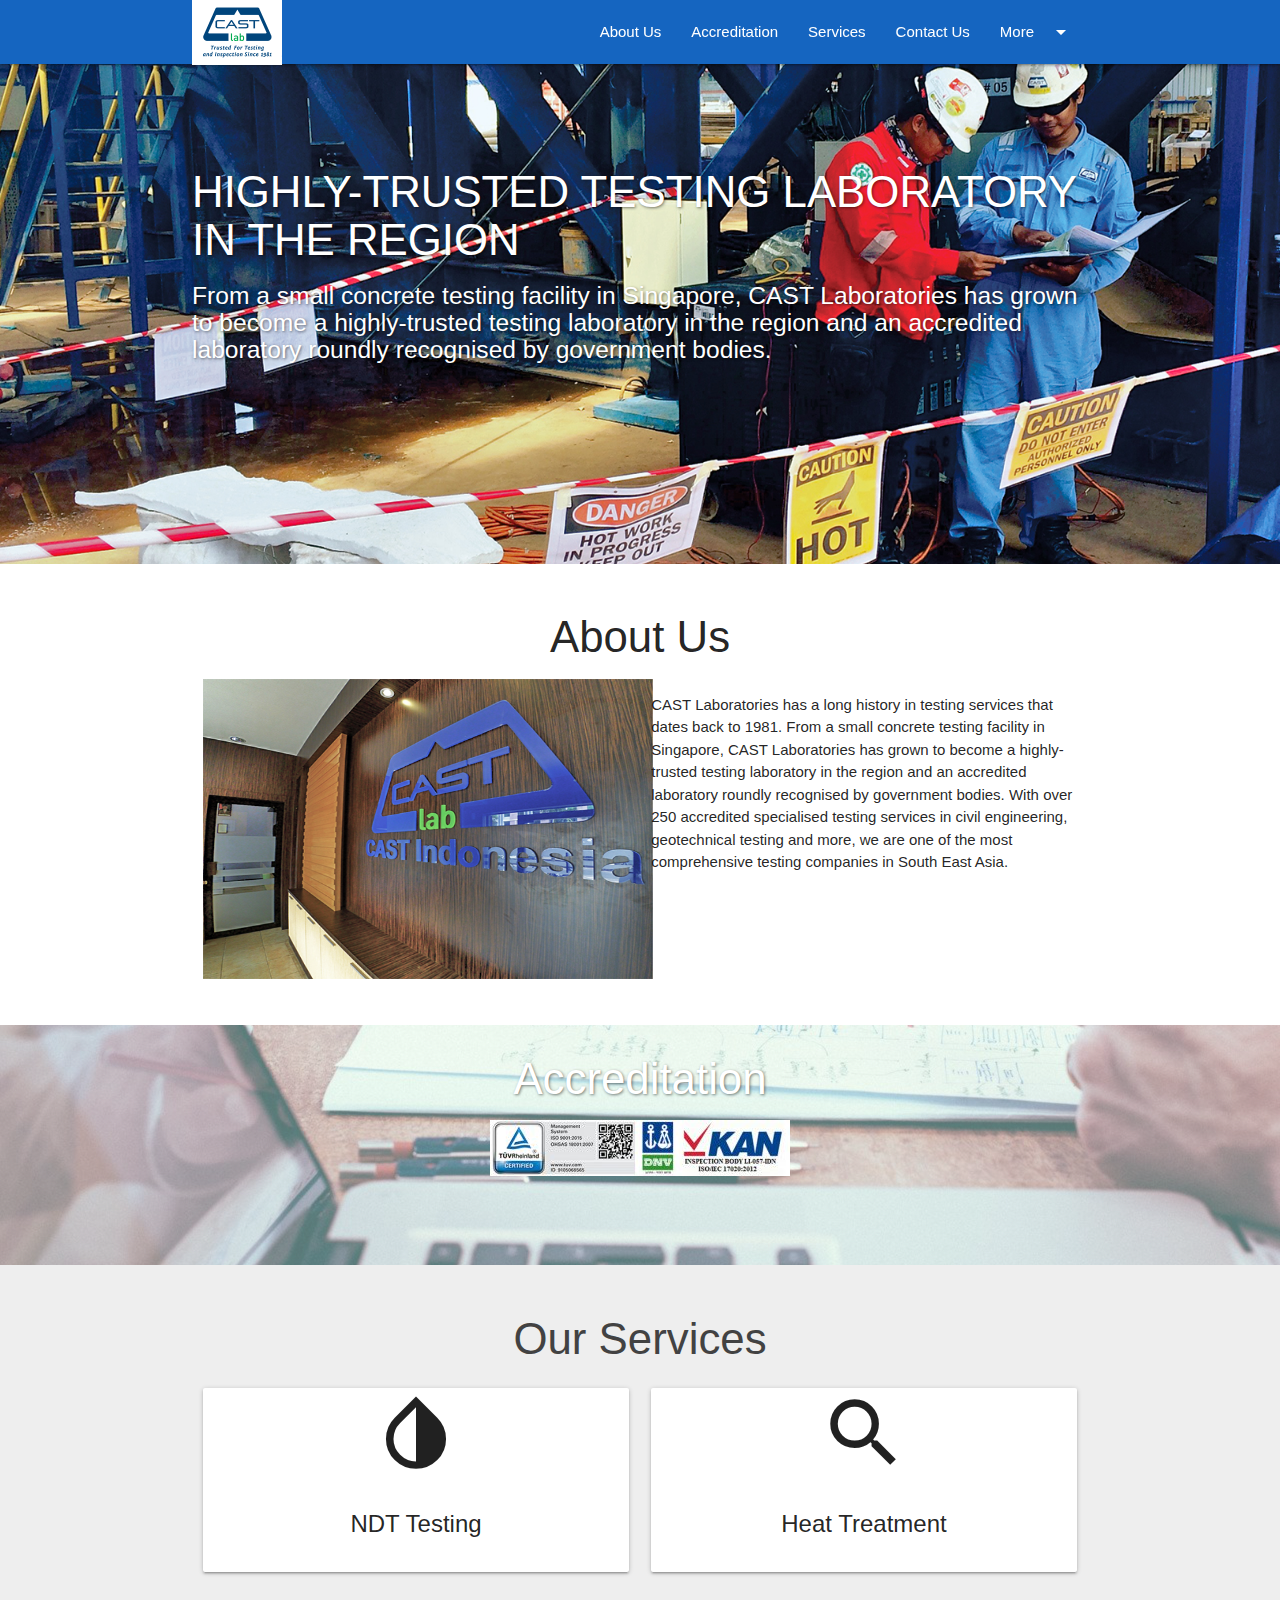
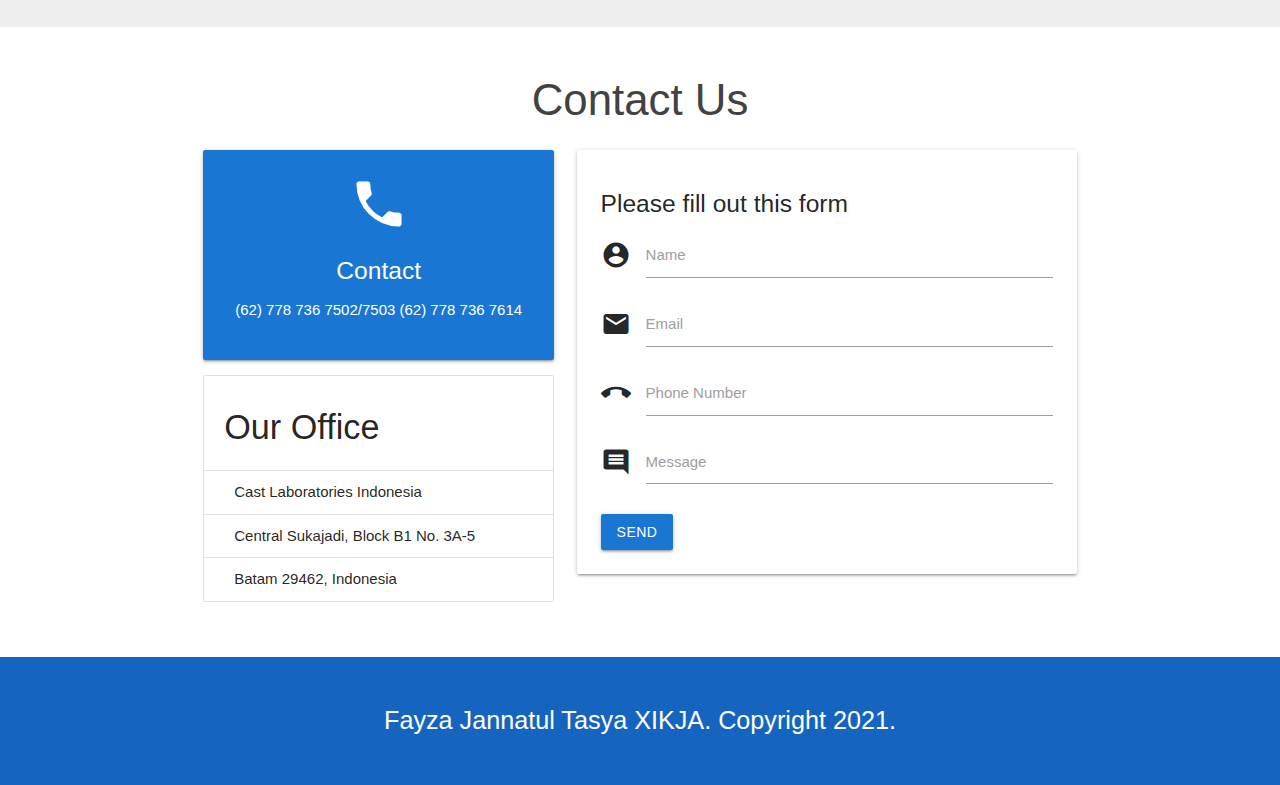
<file: index.html>
<!DOCTYPE html>
<html>
  <head>
    <!--Import Google Icon Font-->
    <link href="https://fonts.googleapis.com/icon?family=Material+Icons" rel="stylesheet">
    <!--Import materialize.css-->
    <link type="text/css" rel="stylesheet" href="css/materialize.min.css"  media="screen,projection"/>

    <!-- my CSS -->
    <link rel="stylesheet" href="css/style.css">


    <!--Let browser know website is optimized for mobile-->
    <meta name="viewport" content="width=device-width, initial-scale=1.0"/>

    <title>Cast Laboratories Indonesia</title>
  </head>

  <body>

    <!-- navbar -->
    <div class="navbar-fixed">
      <nav class="blue darken-3">
        <div class="container">
          <div class="nav-wrapper">
            <a href="#!" class="brand-logo"><img src="image/image1.png" width="90px" height="65px"></a>
            <a href="#" data-target="mobile-nav" class="sidenav-trigger"><i class="material-icons">menu</i></a>
            <ul class="right hide-on-med-and-down">
              <li><a href="#about">About Us</a></li>
              <li><a href="#acc">Accreditation</a></li>
              <li><a href="#services">Services</a></li>
              <li><a href="#contact">Contact Us</a></li>
              <li>
                <a class="dropdown-trigger" data-target="dropdown-menu" href="#">More<i class="material-icons right">arrow_drop_down</i></a>
              </li>
            </ul>

            <!-- Dropdown -->
            <ul id="dropdown-menu" class="dropdown-content">
              <li><a href="NDT.html"><i class="material-icons blue-text">invert_colors</i>NDT</a></li>
              <li><a href="heat.html"><i class="material-icons blue-text">search</i>Heat Treatment</a></li>
              <li class="divider"></li>
              <li><a href="About Us.html">About Us</a></li>
            </ul>
          </div>
        </div>
      </nav>
    </div>

    <!-- sidenav -->
    <ul class="sidenav" id="mobile-nav">
      <li><a href="#about">About Us</a></li>
      <li><a href="#acc">Accreditation</a></li>
      <li><a href="#services">Services</a></li>
      <li><a href="#contact">Contact Us</a></li>
      <li>
          <a class="dropdown-trigger" data-target="dropdown1" href="#dropdown1">More<i class="material-icons right">arrow_drop_down</i></a></li>
    </ul>

      <!-- Dropdown1 -->
      <ul id="dropdown1" class="dropdown-content">
        <li><a href="NDT.html"><i class="material-icons blue-text">invert_colors</i>NDT</a></li>
        <li><a href="heat.html"><i class="material-icons blue-text">search</i>Heat Treatment</a></li>
        <li class="divider"></li>
        <li><a href="About Us.html">About Us</a></li>
      </ul>
    </ul>

    <!-- slider -->
    <div class="slider">
      <ul class="slides">
        <li>
          <img src="image/img2.jpg">
          <div class="caption left-align">
            <h3>HIGHLY-TRUSTED TESTING LABORATORY IN THE REGION</h3>
            <h5 class="white-text light">From a small concrete testing facility in Singapore, CAST Laboratories has grown to become a highly-trusted testing laboratory in the region and an accredited laboratory roundly recognised by government bodies.</h5>
          </div>
        </li>
        <li>
          <img src="image/img3.jpg">
          <div class="caption right-align">
            <h3>CONTRIBUTING TO A SAFER ENVIRONMENT</h3>
            <h5 class="white-text light">We are committed to a safer environment through providing reliable testing and inspection services.</h5>
          </div>
        </li>
      </ul>
    </div>

    <!-- About Us -->
    <section id="about" class="about scrollspy">
      <div class="container">
        <div class="row">
          <h3 class="center light">About Us</h3>
          <div class="col m6 s12">
            <img src="image/img4.jpg" height="300px" width="450px">
          </div>
          <div class="col m6 s12">
            <p>CAST Laboratories has a long history in testing services that dates back to 1981. From a small concrete testing facility in Singapore, CAST Laboratories has grown to become a highly-trusted testing laboratory in the region and an accredited laboratory roundly recognised by government bodies. With over 250 accredited specialised testing services in civil engineering, geotechnical testing and more, we are one of the most comprehensive testing companies in South East Asia.</p>
          </div>
        </div>
      </div>
    </section>

    <!-- Accreditation -->
    <div id="acc" class="parallax-container scrollspy">
      <div class="parallax"><img src="image/img3.PNG"></div>

      <div class="container accreditation">
        <h3 class="center light white-text">Accreditation</h3>
        <div class="center">
          <img src="image/img7.jpg">
        </div>
      </div>
    </div>

    <!-- Services -->
    <section id="services" class="services grey lighten-3 scrollspy">
      <div class="container">
        <div class="row">
          <h3 class="light center grey-text text-darken-3">Our Services</h3>
          <div class="col m6 s12">
            <div class="card center">
              <i class="material-icons large">invert_colors</i>
              <div class="card-content">
                <span class="card-title activator">NDT Testing</span>
              </div>
              <div class="card-reveal">
                <span class="card-title grey-text text-darken-4">NON-DESTRUCTIVE TESTING (NDT-STEEL)<i class="material-icons right">close</i></span>
                <p>PT CAST Laboratories Indonesia is a NDT provider with more than a decade's experience in the industry. Our NDT division has a team of highly experienced personnel with more than twenty years of experience in the field.</p>
              </div>
            </div>
          </div>
          <div class="col m6 s12">
            <div class="card center">
              <i class="material-icons large">search</i>
              <div class="card-content">
                <span class="card-title activator">Heat Treatment</span>
              </div>
              <div class="card-reveal">
                <span class="card-title grey-text text-darken-4">Heat Treatment<i class="material-icons right">close</i></span>
                <p>Equipped with state-of-the-art instruments and industrial know-how, our experts at PT CAST Laboratories Indonesia are able to conduct heat treatment services. We are experienced in providing heat treatment services to the Construction, Power Station, Oil & Gas and Shipyard industries.</p>
              </div>
            </div>
          </div>
        </div>
      </div>
    </section>

    <!-- Contact Us -->
    <section id="contact" class="contact scrollspy">
      <div class="container">
        <h3 class="light grey-text text-darken-3 center">Contact Us</h3>
        <div class="row">
          <div class="col m5 s12">
            <div class="card-panel blue darken-2 center white-text">
              <i class="material-icons medium">phone</i>
              <h5>Contact</h5>
              <p>(62) 778 736 7502/7503 (62) 778 736 7614</p>
            </div>
            <ul class="collection with-header">
              <li class="collection-header"><h4>Our Office</h4></li>
              <li class="collection-item">Cast Laboratories Indonesia</li>
              <li class="collection-item">Central Sukajadi, Block B1 No. 3A-5</li>
              <li class="collection-item">Batam 29462, Indonesia</li>
            </ul>
          </div>

          <div class="col m7 s12">
            <form>
              <div class="card-panel">
                <h5>Please fill out this form</h5>
                  <div class="input-field">
                    <i class="material-icons prefix">account_circle</i>
                    <input id="icon_prefix" type="text" required class="validate">
                    <label for="icon_prefix">Name</label>
                  </div>
                  <div class="input-field">
                    <i class="material-icons prefix">email</i>
                    <input id="icon_prefix" type="email" required class="validate">
                    <label for="icon_prefix">Email</label>
                  </div>
                  <div class="input-field">
                    <i class="material-icons prefix">call_end</i>
                    <input id="icon_prefix" type="number" required class="validate">
                    <label for="icon_prefix">Phone Number</label>
                  </div>
                  <div class="input-field">
                    <i class="material-icons prefix">comment</i>
                    <textarea name="Message" id="icon_prefix" required class="materialize-textarea"></textarea>
                    <label for="icon_prefix">Message</label>
                  </div>
                  <button type="submit" class="btn blue darken-2">Send</button>
              </div>
            </form>
          </div>
        </div>
      </div>  
    </section>

    <!-- footer -->
    <footer class="blue darken-3 white-text center">
      <p class="flow-text">Fayza Jannatul Tasya XIKJA. Copyright 2021.</p>
    </footer>

    <!--JavaScript at end of body for optimized loading-->
    <script type="text/javascript" src="js/materialize.min.js"></script>
    <script>

      const dropdown = document.querySelectorAll('.dropdown-trigger');
      M.Dropdown.init(dropdown);

      const dropdown1 = document.querySelectorAll('.dropdown-trigger');
      M.Dropdown.init(dropdown1);


      const sidenav = document.querySelectorAll('.sidenav');
      M.Sidenav.init(sidenav);


      const slider = document.querySelectorAll('.slider');
      M.Slider.init(slider, {
        indicators: false,
        height: 500,
        transition: 600,
        interval: 3000
      });

      const parallax = document.querySelectorAll('.parallax');
      M.Parallax.init(parallax);

      const scroll = document.querySelectorAll('.scrollspy');
      M.ScrollSpy.init(scroll, {
        scrollOffset: 50
      });

    </script>
  </body>
</html>
</file>
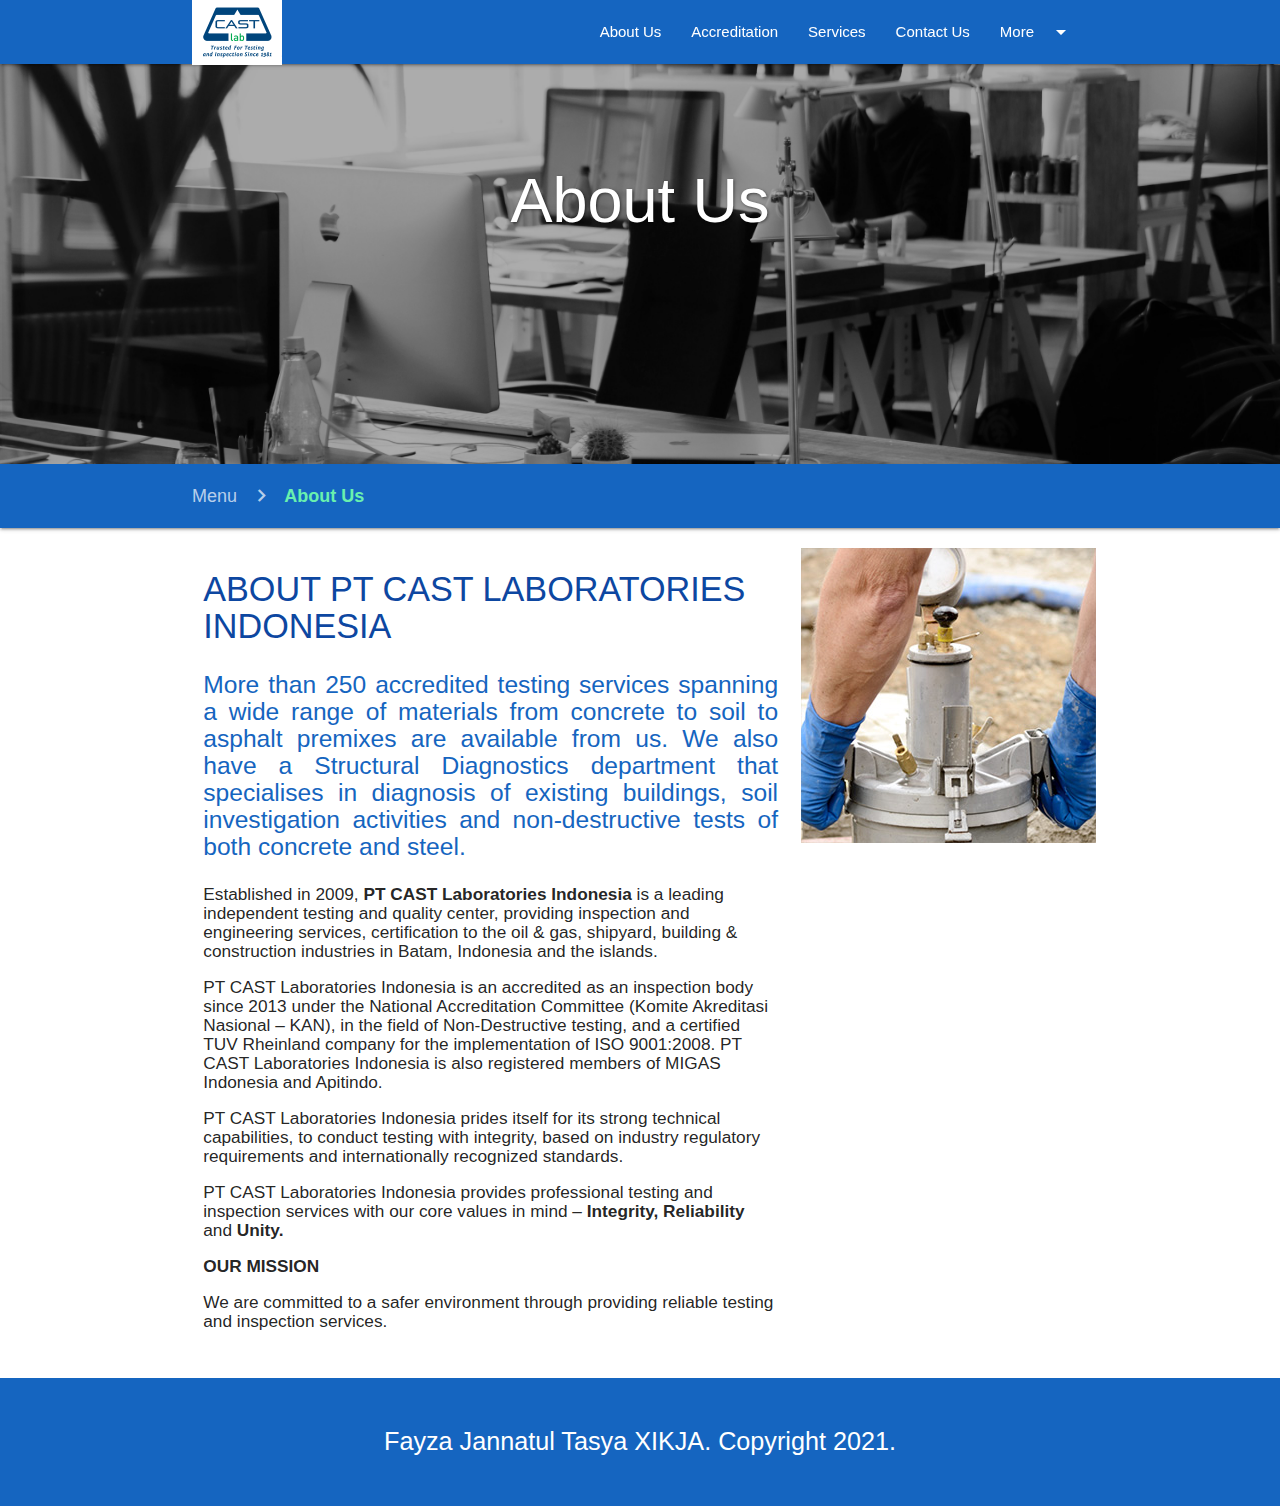
<file: About Us.html>
<!DOCTYPE html>
<html>
  <head>
    <!--Import Google Icon Font-->
    <link href="https://fonts.googleapis.com/icon?family=Material+Icons" rel="stylesheet">
    <!--Import materialize.css-->
    <link type="text/css" rel="stylesheet" href="css/materialize.min.css"  media="screen,projection"/>

    <!-- my CSS -->
    <link rel="stylesheet" href="css/style.css">


    <!--Let browser know website is optimized for mobile-->
    <meta name="viewport" content="width=device-width, initial-scale=1.0"/>

    <title>About Us - Cast Laboratories</title>
  </head>

  <body>

    <!-- navbar -->
    <div class="navbar-fixed">
      <nav class="blue darken-3">
        <div class="container">
          <div class="nav-wrapper">
            <a href="index.html" class="brand-logo"><img class="materialize-logo" src="image/image1.png" width="90px" height="65px"></a>
            <a href="#" data-target="mobile-nav" class="sidenav-trigger"><i class="material-icons">menu</i></a>
            <ul class="right hide-on-med-and-down">
              <li><a href="index.html">About Us</a></li>
              <li><a href="index.html">Accreditation</a></li>
              <li><a href="index.html">Services</a></li>
              <li><a href="#contact">Contact Us</a></li>
              <li>
                <a class="dropdown-trigger" data-target="dropdown-menu" href="#">More<i class="material-icons right">arrow_drop_down</i></a>
              </li>
            </ul>

            <!-- Dropdown -->
            <ul id="dropdown-menu" class="dropdown-content">
              <li><a href="NDT.html"><i class="material-icons blue-text">invert_colors</i>NDT</a></li>
              <li><a href="heat.html"><i class="material-icons blue-text">search</i>Heat Treatment</a></li>
              <li class="divider"></li>
              <li><a href="About Us.html">About Us</a></li>
            </ul>
          </div>
        </div>
      </nav>
    </div>

    <!-- sidenav -->
    <ul class="sidenav" id="mobile-nav">
      <li><a href="index.html">About Us</a></li>
      <li><a href="index.html">Accreditation</a></li>
      <li><a href="index.html">Services</a></li>
      <li><a href="contact">Contact Us</a></li>
      <li>
          <a class="dropdown-trigger" data-target="dropdown1" href="#dropdown1">More<i class="material-icons right">arrow_drop_down</i></a></li>
    </ul>

      <!-- Dropdown1 -->
      <ul id="dropdown1" class="dropdown-content">
        <li><a href="NDT.html"><i class="material-icons blue-text">invert_colors</i>NDT</a></li>
        <li><a href="heat.html"><i class="material-icons blue-text">search</i>Heat Treatment</a></li>
        <li class="divider"></li>
        <li><a href="About Us.html">About Us</a></li>
      </ul>
    </ul>

    <!-- slider -->
    <div class="slider">
      <ul class="slides">
        <li>
          <img src="image/img1.jpg">
          <div class="caption">
            <h1 align="center">About Us</h1>
          </div>
        </li>
      </ul>
    </div>

    <!-- page -->
    <nav class="blue darken-3">
      <div class="nav-wrapper">
        <div class="container">
          <div class="col s12">
            <a href="index.html" class="breadcrumb">Menu</a>
            <a href="#aboutus" class="breadcrumb green-text text-accent-2"><b>About Us</b></a>  
          </div>
        </div>
      </div>
    </nav>

    <!-- body -->
    <section id="aboutus" class="aboutus scrollspy">
      <div class="container">
        <div class="row">
          <div class="center col m4 push-m8 s12"><span class="flow-text"><img src="image/img10.jpg"></span></div>
            <div class="col m8 pull-m4 s12"><span class="flow-text"><h4 class="blue-text text-darken-4">ABOUT PT CAST LABORATORIES INDONESIA</h4>
              <h5 class="blue-text text-darken-3" align="justify"><p>More than 250 accredited testing services spanning a wide range of materials from concrete to soil to asphalt premixes are available from us. We also have a Structural Diagnostics department that specialises in diagnosis of existing buildings, soil investigation activities and non-destructive tests of both concrete and steel.</p></h5>
              <h6>Established in 2009, <b>PT CAST Laboratories Indonesia</b> is a leading independent testing and quality center, providing inspection and engineering services, certification to the oil & gas, shipyard, building & construction industries in Batam, Indonesia and the islands. <p></p>PT CAST Laboratories Indonesia is an accredited as an inspection body since 2013 under the National Accreditation Committee (Komite Akreditasi Nasional – KAN), in the field of Non-Destructive testing, and a certified TUV Rheinland company for the implementation of ISO 9001:2008. PT CAST Laboratories Indonesia is also registered members of MIGAS Indonesia and Apitindo.<p></p>PT CAST Laboratories Indonesia prides itself for its strong technical capabilities, to conduct testing with integrity, based on industry regulatory requirements and internationally recognized standards.<p></p>PT CAST Laboratories Indonesia provides professional testing and inspection services with our core values in mind – <b>Integrity, Reliability</b> and <b>Unity.</b><p><b>OUR MISSION</b></p>We are committed to a safer environment through providing reliable testing and inspection services.</h6></span></div>
            </div>
          </div>
      </div>
    </section>



    <!-- footer -->
    <footer class="blue darken-3 white-text center">
      <p class="flow-text">Fayza Jannatul Tasya XIKJA. Copyright 2021.</p>
    </footer>

    <!--JavaScript at end of body for optimized loading-->
    <script type="text/javascript" src="js/materialize.min.js"></script>
    <script>

      const dropdown = document.querySelectorAll('.dropdown-trigger');
      M.Dropdown.init(dropdown);

      const dropdown1 = document.querySelectorAll('.dropdown-trigger');
      M.Dropdown.init(dropdown1);


      const sidenav = document.querySelectorAll('.sidenav');
      M.Sidenav.init(sidenav);


      const slider = document.querySelectorAll('.slider');
      M.Slider.init(slider, {
        indicators: false,
        height: 400,

      });

      const parallax = document.querySelectorAll('.parallax');
      M.Parallax.init(parallax);

      const scroll = document.querySelectorAll('.scrollspy');
      M.ScrollSpy.init(scroll, {
        scrollOffset: 50
      });

    </script>
  </body>
</html>
</file>
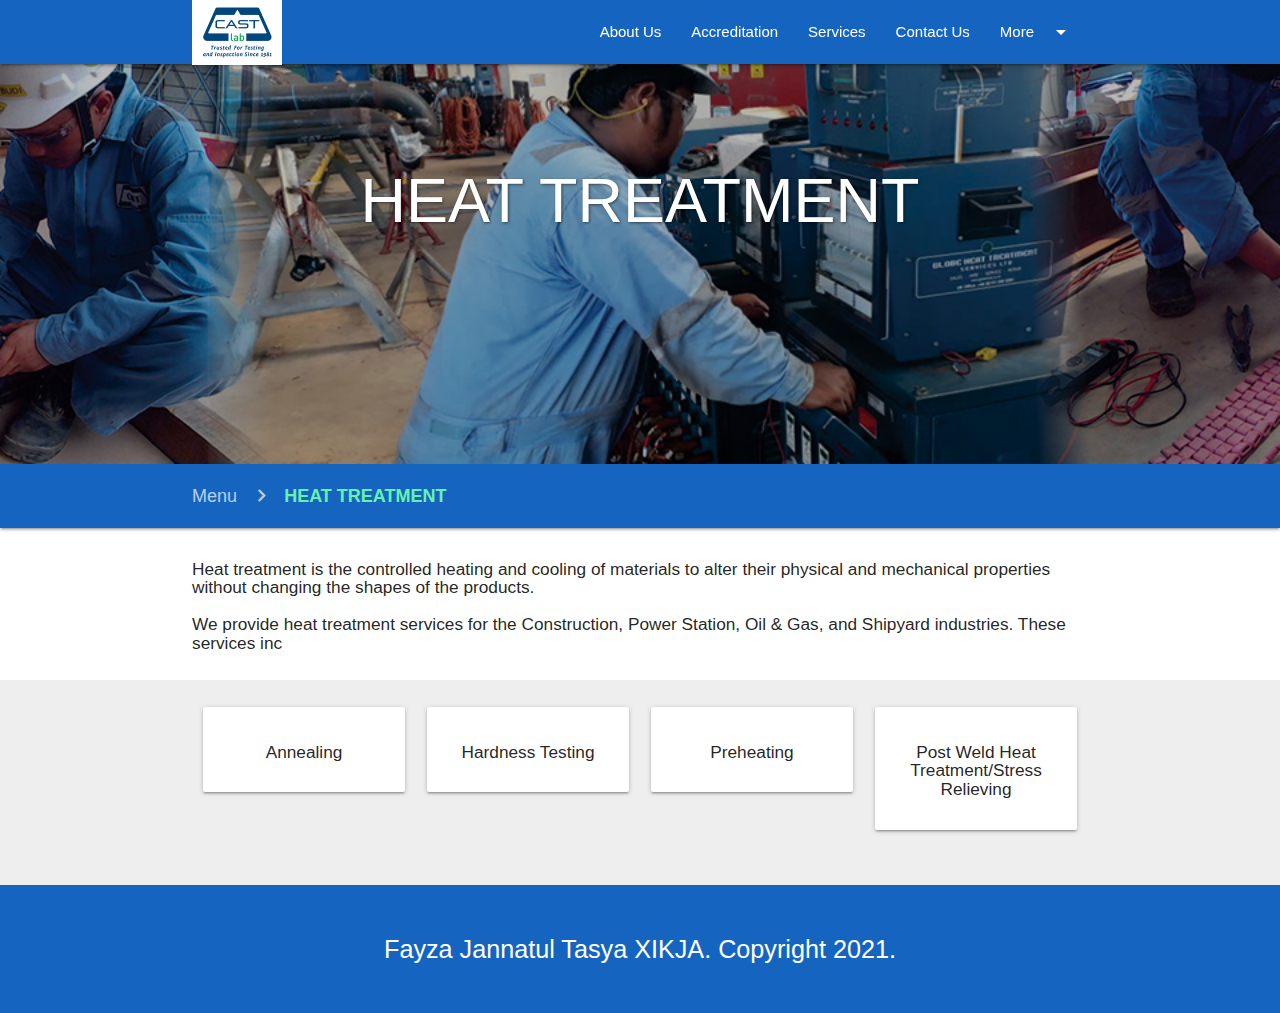
<file: heat.html>
<!DOCTYPE html>
<html>
  <head>
    <!--Import Google Icon Font-->
    <link href="https://fonts.googleapis.com/icon?family=Material+Icons" rel="stylesheet">
    <!--Import materialize.css-->
    <link type="text/css" rel="stylesheet" href="css/materialize.min.css"  media="screen,projection"/>

    <!-- my CSS -->
    <link rel="stylesheet" href="css/style.css">


    <!--Let browser know website is optimized for mobile-->
    <meta name="viewport" content="width=device-width, initial-scale=1.0"/>

    <title>Heat Treatment</title>
  </head>

  <body>

    <!-- navbar -->
    <div class="navbar-fixed">
      <nav class="blue darken-3">
        <div class="container">
          <div class="nav-wrapper">
            <a href="index.html" class="brand-logo"><img class="materialize-logo" src="image/image1.png" width="90px" height="65px"></a>
            <a href="#" data-target="mobile-nav" class="sidenav-trigger"><i class="material-icons">menu</i></a>
            <ul class="right hide-on-med-and-down">
              <li><a href="index.html">About Us</a></li>
              <li><a href="index.html">Accreditation</a></li>
              <li><a href="index.html">Services</a></li>
              <li><a href="#contact">Contact Us</a></li>
              <li>
                <a class="dropdown-trigger" data-target="dropdown-menu" href="#dropdown1">More<i class="material-icons right">arrow_drop_down</i></a>
              </li>
            </ul>

            <!-- Dropdown -->
            <ul id="dropdown-menu" class="dropdown-content">
              <li><a href="NDT.html"><i class="material-icons blue-text">invert_colors</i>NDT</a></li>
              <li><a href="heat.html"><i class="material-icons blue-text">search</i>Heat Treatment</a></li>
              <li class="divider"></li>
              <li><a href="About Us.html">About Us</a></li>
            </ul>
          </div>
        </div>
      </nav>
    </div>

    <!-- sidenav -->
    <ul class="sidenav" id="mobile-nav">
      <li><a href="index.html">About Us</a></li>
      <li><a href="index.html">Accreditation</a></li>
      <li><a href="index.html">Services</a></li>
      <li><a href="contact">Contact Us</a></li>
      <li>
          <a class="dropdown-trigger" data-target="dropdown1" href="#">More<i class="material-icons right">arrow_drop_down</i></a></li>
    </ul>

      <!-- Dropdown1 -->
      <ul id="dropdown1" class="dropdown-content">
        <li><a href="NDT.html"><i class="material-icons blue-text">invert_colors</i>NDT</a></li>
        <li><a href="heat.html"><i class="material-icons blue-text">search</i>Heat Treatment</a></li>
        <li class="divider"></li>
        <li><a href="About Us.html">About Us</a></li>
      </ul>
    </ul>

    <!-- slider -->
    <div class="slider">
      <ul class="slides">
        <li>
          <img class="center" src="image/img8.jpg">
          <div class="caption">
            <h1 class="center">HEAT TREATMENT</h1>
          </div>
        </li>
      </ul>
    </div>

    <!-- page -->
    <nav class="blue darken-3">
      <div class="nav-wrapper">
        <div class="container">
          <div class="col s12">
            <a href="index.html" class="breadcrumb">Menu</a>
            <a href="#NDT" class="breadcrumb green-text text-accent-2"><b>HEAT TREATMENT</b></a>
          </div>
        </div>
      </div>
    </nav>

    <!-- body -->
    <section id="NDT" class="NDT scrollspy">
      <div class="container">
        <h6>Heat treatment is the controlled heating and cooling of materials to alter their physical and mechanical properties without changing the shapes of the products. <P></P> We provide heat treatment services for the Construction, Power Station, Oil & Gas, and Shipyard industries. These services inc</h6>
      </div>
    </section>

    <section class="NDT grey lighten-3 scrollspy">
      <div class="container">
        <div class="row">
          <div class="col m3 s12">
            <div class="card-panel center">
              <h6>Annealing</h6>
            </div>
          </div>
          <div class="col m3 s12">
            <div class="card-panel center">
              <h6>Hardness Testing</h6>
            </div>
          </div>
          <div class="col m3 s12">
            <div class="card-panel center">
              <h6>Preheating</h6>
            </div>
          </div>
          <div class="col m3 s12">
            <div class="card-panel center">
              <h6>Post Weld Heat Treatment/Stress Relieving</h6>
            </div>
          </div>
        </div>
      </div>
    </section>

    <!-- footer -->
    <footer class="blue darken-3 white-text center">
      <p class="flow-text">Fayza Jannatul Tasya XIKJA. Copyright 2021.</p>
    </footer>

    <!--JavaScript at end of body for optimized loading-->
    <script type="text/javascript" src="js/materialize.min.js"></script>
    <script>

      const dropdown = document.querySelectorAll('.dropdown-trigger');
      M.Dropdown.init(dropdown);

      const dropdown1 = document.querySelectorAll('.dropdown-trigger');
      M.Dropdown.init(dropdown1);


      const sidenav = document.querySelectorAll('.sidenav');
      M.Sidenav.init(sidenav);


      const slider = document.querySelectorAll('.slider');
      M.Slider.init(slider, {
        indicators: false,
        height: 400,
      });

      const parallax = document.querySelectorAll('.parallax');
      M.Parallax.init(parallax);

      const scroll = document.querySelectorAll('.scrollspy');
      M.ScrollSpy.init(scroll, {
        scrollOffset: 50
      });

    </script>
  </body>
</html>
</file>
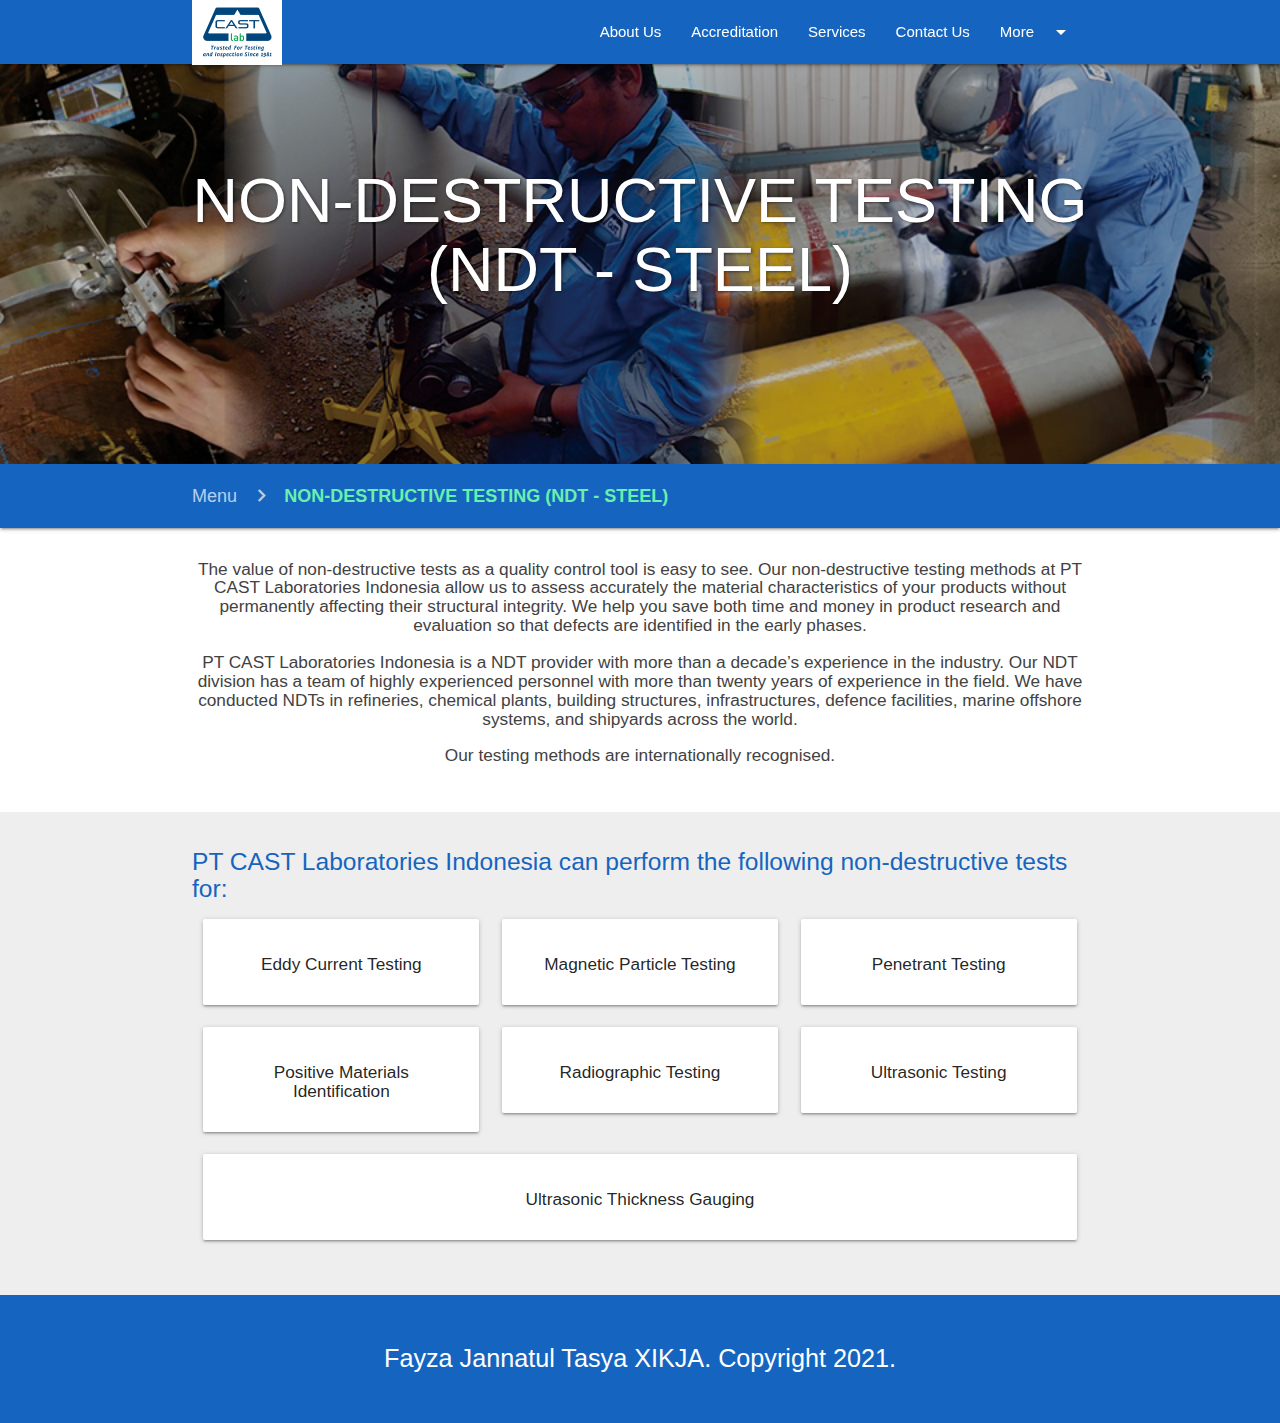
<file: NDT.html>
<!DOCTYPE html>
<html>
  <head>
    <!--Import Google Icon Font-->
    <link href="https://fonts.googleapis.com/icon?family=Material+Icons" rel="stylesheet">
    <!--Import materialize.css-->
    <link type="text/css" rel="stylesheet" href="css/materialize.min.css"  media="screen,projection"/>

    <!-- my CSS -->
    <link rel="stylesheet" href="css/style.css">


    <!--Let browser know website is optimized for mobile-->
    <meta name="viewport" content="width=device-width, initial-scale=1.0"/>

    <title>NON-DESTRUCTIVE TESTING</title>
  </head>

  <body>

    <!-- navbar -->
    <div class="navbar-fixed">
      <nav class="blue darken-3">
        <div class="container">
          <div class="nav-wrapper">
            <a href="index.html" class="brand-logo"><img class="materialize-logo" src="image/image1.png" width="90px" height="65px"></a>
            <a href="#" data-target="mobile-nav" class="sidenav-trigger"><i class="material-icons">menu</i></a>
            <ul class="right hide-on-med-and-down">
              <li><a href="index.html">About Us</a></li>
              <li><a href="index.html">Accreditation</a></li>
              <li><a href="index.html">Services</a></li>
              <li><a href="#contact">Contact Us</a></li>
              <li>
                <a class="dropdown-trigger" data-target="dropdown-menu" href="#">More<i class="material-icons right">arrow_drop_down</i></a>
              </li>
            </ul>

            <!-- Dropdown -->
            <ul id="dropdown-menu" class="dropdown-content">
              <li><a href="NDT.html"><i class="material-icons blue-text">invert_colors</i>NDT</a></li>
              <li><a href="heat.html"><i class="material-icons blue-text">search</i>Heat Treatment</a></li>
              <li class="divider"></li>
              <li><a href="About Us.html">About Us</a></li>
            </ul>
          </div>
        </div>
      </nav>
    </div>

    <!-- sidenav -->
    <ul class="sidenav" id="mobile-nav">
      <li><a href="index.html">About Us</a></li>
      <li><a href="index.html">Accreditation</a></li>
      <li><a href="index.html">Services</a></li>
      <li><a href="contact">Contact Us</a></li>
      <li>
          <a class="dropdown-trigger" data-target="dropdown1" href="#dropdown1">More<i class="material-icons right">arrow_drop_down</i></a></li>
    </ul>

      <!-- Dropdown1 -->
      <ul id="dropdown1" class="dropdown-content">
        <li><a href="NDT.html"><i class="material-icons blue-text">invert_colors</i>NDT</a></li>
        <li><a href="heat.html"><i class="material-icons blue-text">search</i>Heat Treatment</a></li>
        <li class="divider"></li>
        <li><a href="About us.html">About Us</a></li>
      </ul>
    </ul>

    <!-- slider -->
    <div class="slider">
      <ul class="slides">
        <li>
          <img src="image/ndt1.jpg">
          <div class="caption">
            <h1 class="center">NON-DESTRUCTIVE TESTING (NDT - STEEL)</h1>
          </div>
        </li>
      </ul>
    </div>

    <!-- page -->
    <nav class="blue darken-3">
      <div class="nav-wrapper">
        <div class="container">
          <div class="col s12">
            <a href="index.html" class="breadcrumb">Menu</a>
            <a href="#NDT" class="breadcrumb green-text text-accent-2"><b>NON-DESTRUCTIVE TESTING (NDT - STEEL)</b></a>
          </div>
        </div>
      </div>
    </nav>

    <!-- body -->
    <section id="NDT" class="NDT scrollspy">
      <div class="container">
        <div class="row">
        <h6 class="center grey-text text-darken-3">The value of non-destructive tests as a quality control tool is easy to see. Our non-destructive testing methods at PT CAST Laboratories Indonesia allow us to assess accurately the material characteristics of your products without permanently affecting their structural integrity. We help you save both time and money in product research and evaluation so that defects are identified in the early phases.
          <p></p>
        PT CAST Laboratories Indonesia is a NDT provider with more than a decade’s experience in the industry. Our NDT division has a team of highly experienced personnel with more than twenty years of experience in the field. We have conducted NDTs in refineries, chemical plants, building structures, infrastructures, defence facilities, marine offshore systems, and shipyards across the world. <p></p>
        Our testing methods are internationally recognised.</h6>
      </div>
    </section>

    <section class="NDT grey lighten-3 scrollspy">
      <div class="container">
        <h5 class="blue-text text-darken-3">PT CAST Laboratories Indonesia can perform the following non-destructive tests for:</h5>

        <div class="row">
          <div class="col m4 s12">
            <div class="card-panel center">
              <h6>Eddy Current Testing</h6>
            </div>
          </div>
          <div class="col m4 s12">
            <div class="card-panel center">
              <h6>Magnetic Particle Testing</h6>
            </div>
          </div>
          <div class="col m4 s12">
            <div class="card-panel center">
              <h6>Penetrant Testing</h6>
            </div>
          </div>
          <div class="col m4 s12">
            <div class="card-panel center">
              <h6>Positive Materials Identification</h6>
            </div>
          </div>
          <div class="col m4 s12">
            <div class="card-panel center">
              <h6>Radiographic Testing</h6>
            </div>
          </div>
          <div class="col m4 s12">
            <div class="card-panel center">
              <h6>Ultrasonic Testing</h6>
            </div>
          </div>
          <div class="col m12 s12">
            <div class="card-panel center">
              <h6>Ultrasonic Thickness Gauging</h6>
            </div>
          </div>
        </div>
      </div>
    </section>


    <!-- footer -->
    <footer class="blue darken-3 white-text center">
      <p class="flow-text">Fayza Jannatul Tasya XIKJA. Copyright 2021.</p>
    </footer>

    <!--JavaScript at end of body for optimized loading-->
    <script type="text/javascript" src="js/materialize.min.js"></script>
    <script>

      const dropdown = document.querySelectorAll('.dropdown-trigger');
      M.Dropdown.init(dropdown);

      const dropdown1 = document.querySelectorAll('.dropdown-trigger');
      M.Dropdown.init(dropdown1);


      const sidenav = document.querySelectorAll('.sidenav');
      M.Sidenav.init(sidenav);


      const slider = document.querySelectorAll('.slider');
      M.Slider.init(slider, {
        indicators: false,
        height: 400,
      });

      const parallax = document.querySelectorAll('.parallax');
      M.Parallax.init(parallax);

      const scroll = document.querySelectorAll('.scrollspy');
      M.ScrollSpy.init(scroll, {
        scrollOffset: 50
      });

    </script>
  </body>
</html>
</file>
<file: css/style.css>
.slider h3,
.slider h1,
.slider h5, 
.accreditation h3 {
	text-shadow: 1px 1px 3px rgba(0,0,0,0.5);
}


.parallax-container {
	height: 240px;
}


section, footer, services {
	padding: 20px 0px;
}
</file>
